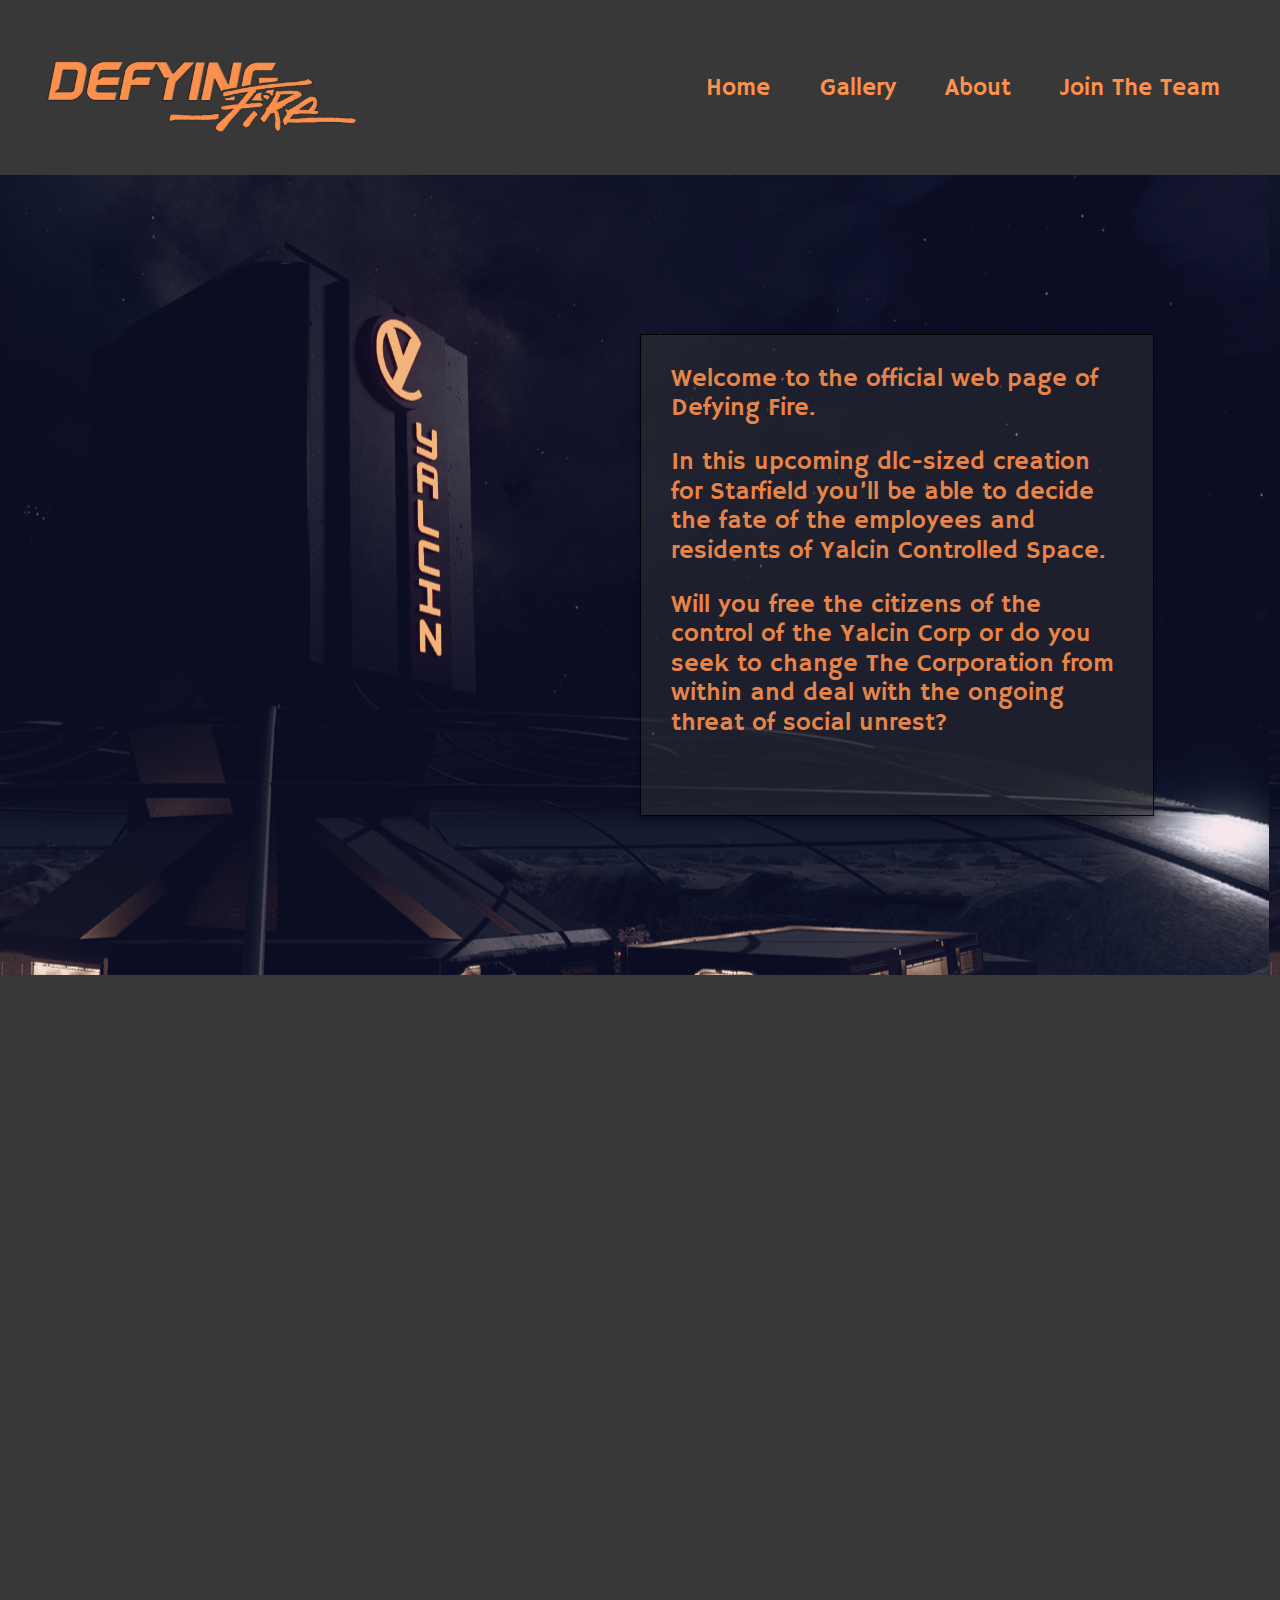
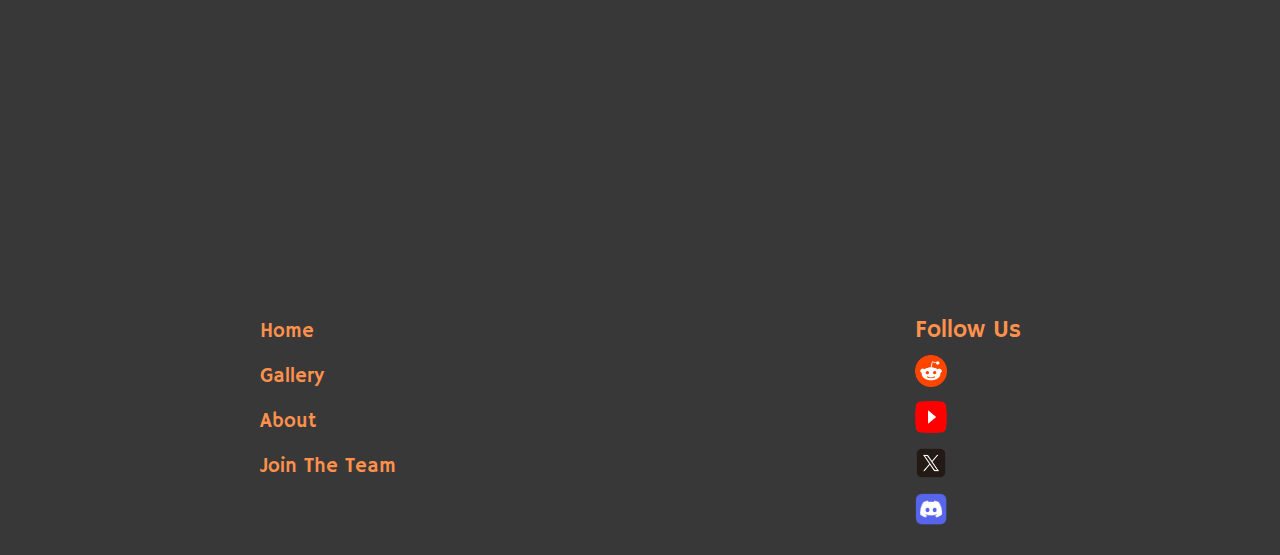
<file: index.html>
<!DOCTYPE html>
<html lang="en">
<head>
    <meta charset="UTF-8">
    <meta name="viewport" content="width=device-width, initial-scale=1.0">
    <title>Defying Fire - Startfield Mod</title>
    <link rel="stylesheet" href="styles.css">

    <!-- Add logo as a favicon -->
    <link rel="icon" href="./images/logo.png" type="image/png">
    
    <!-- Alternative for better browser compatibility -->
    <link rel="shortcut icon" href="./images/logo.ico" type="image/png">
</head>
<body>
    <header>
        <nav class="header-nav">
            <div>
                <figure>
                    <img src="./images/logo_defying_fire.png" alt="firestarter-mods_logo" width="320" height="160">
                    <!-- <figcaption>FIRESTARTER MODS</figcaption> -->
                </figure>
            </div>
            <div class="nav-links">
                <ul class="nav-links-list">
                    <li>
                        <a href="./"><p>Home</p></a>
                    </li>
                    <li>
                        <a href="./gallery"><p>Gallery</p></a>
                    </li>
                    <li>
                        <a href="./about/index.html"><p>About</p></a>
                    </li>
                    <li>
                        <a href="https://forms.gle/LzHafWZLD5tZG813A"><p>Join The Team</p></a>
                    </li>
                </ul>
            </div>
        </nav>
    </header>
    
    <main>
        <div class="hero-section">
            <div class="place-taker"></div>
            <div class="hero-box">
                <div class="hero-text-box">
                    <p>Welcome to the official web page of Defying Fire.</p>
                    <p>In this upcoming dlc-sized creation for Starfield you’ll be able to decide the fate of the employees and residents of Yalcin Controlled Space.</p>
                    <p>Will you free the citizens of the control of the Yalcin Corp or do you seek to change The Corporation from within and deal with the ongoing threat of social unrest?</p>
                </div>
            </div>
        </div>
        <iframe width="100%" height="920" src="https://www.youtube.com/embed/7WnGU-r5IMk" title="Defying Fire reveal trailer (starfield)" frameborder="0" allow="accelerometer; autoplay; clipboard-write; encrypted-media; gyroscope; picture-in-picture; web-share" referrerpolicy="strict-origin-when-cross-origin" allowfullscreen>
            
        </iframe>
    </main>

    <footer>
        <nav class="footer-nav">
            <div>
                <ul class="footer-nav-links">
                    <li>
                        <a href="./"><p>Home</p></a>
                    </li>
                    <li>
                        <a href="./gallery/index.html"><p>Gallery</p></a>
                    </li>
                    <li>
                        <a href="./about/index.html"><p>About</p></a>
                    </li>
                    <li>
                        <a href="https://forms.gle/LzHafWZLD5tZG813A"><p>Join The Team</p></a>
                    </li>
                </ul>
            </div>
            <div>
                <ul class="footer-links">
                    <p>Follow Us</p>
                    <li>
                        <a href="https://www.reddit.com/user/TeamFirestarter/"><img src="./images/reddit.png" alt="reddit" width="32" height="32"></a>
                    </li>
                    <li>
                        <a href="https://www.youtube.com/@Firestartermods"><img src="./images/youtube.png" alt="youtube" width="32" height="32"></a>
                    </li>
                    <li>
                        <a href="https://x.com/FirestarterMods"><img src="./images/Xapp.png" alt="X" width="32" height="32"></a>
                    </li>
                    <li>
                        <a href="https://discord.gg/pYFaB3Dn"><img src="./images/discord.png" alt="discord" width="32" height="32"></a>
                    </li>
                </ul>
            </div>
        </nav>
    </footer>
</body>
</html>
</file>
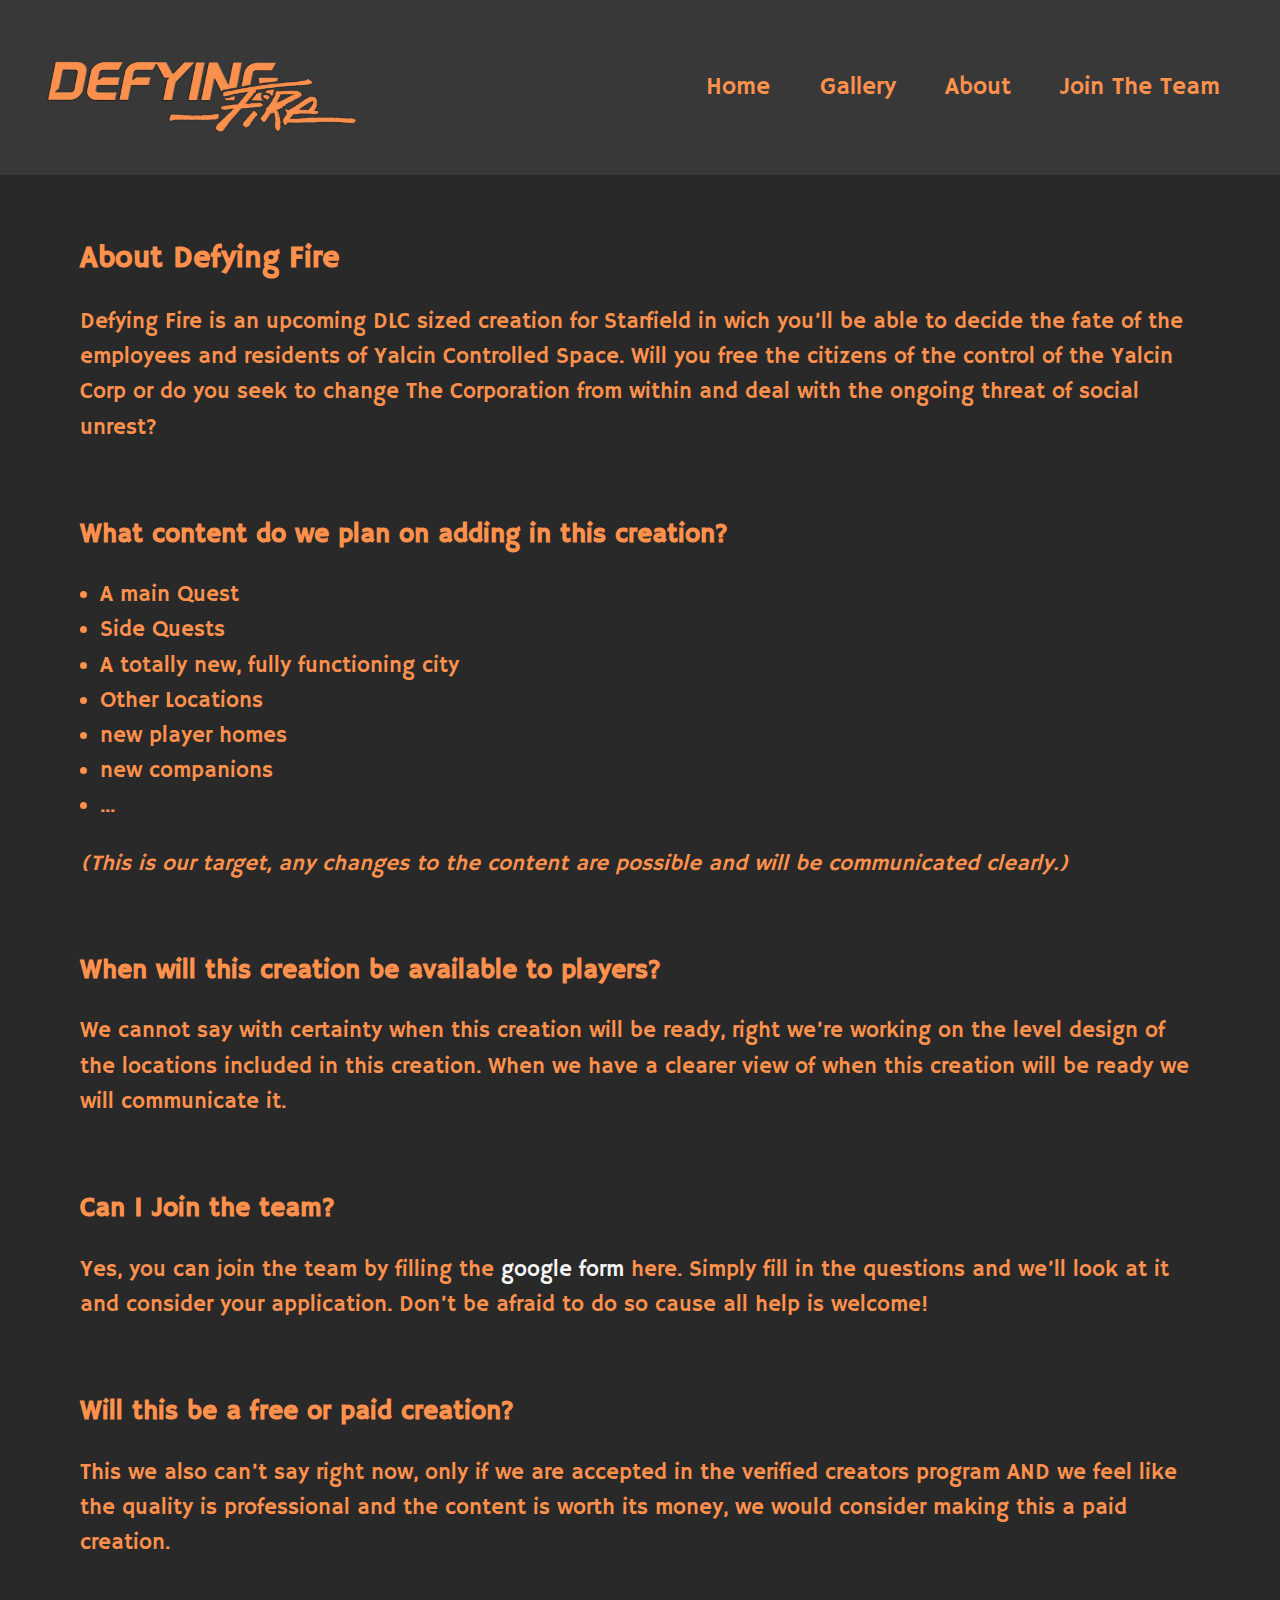
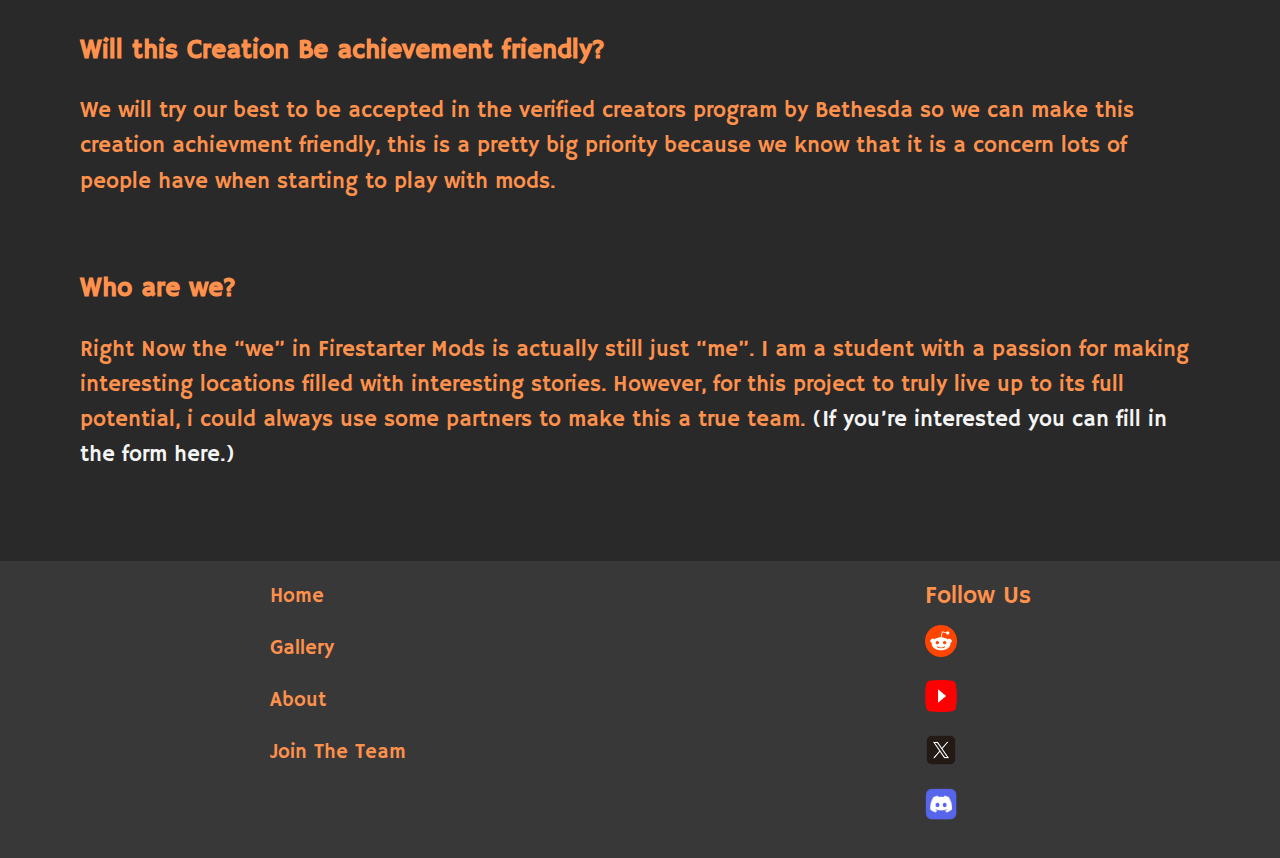
<file: about/index.html>
<!DOCTYPE html>
<html lang="en">
<head>
    <meta charset="UTF-8">
    <meta name="viewport" content="width=device-width, initial-scale=1.0">
    <title>Firestarter Mods</title>
    <link rel="stylesheet" href="styles.css">

    <!-- Add logo as a favicon -->
    <link rel="icon" href="../images/logo.png" type="image/png">
    
    <!-- Alternative for better browser compatibility -->
    <link rel="shortcut icon" href="../images/logo.ico" type="image/png">
</head>
<body>
    <header>
        <nav class="header-nav">
            <div>
                <figure>
                    <img src="../images/logo_defying_fire.png" alt="firestarter-mods_logo" width="320" height="160">
                    <!-- <figcaption>FIRESTARTER MODS</figcaption> -->
                </figure>
            </div>
            <div class="nav-links">
                <ul class="nav-links-list">
                    <li>
                        <a href="../"><p>Home</p></a>
                    </li>
                    <li>
                        <a href="../gallery/"><p>Gallery</p></a>
                    </li>
                    <li>
                        <a href="../about/"><p>About</p></a>
                    </li>
                    <li>
                        <a href="https://forms.gle/LzHafWZLD5tZG813A"><p>Join The Team</p></a>
                    </li>
                </ul>
            </div>
        </nav>
    </header>

    <main>
        <div>
            <h1>About Defying Fire</h1>
            <p>
                Defying Fire is an upcoming DLC sized creation for Starfield in wich you’ll be able to decide the fate of the employees and residents of Yalcin Controlled Space. Will you free the citizens of the control of the Yalcin Corp or do you seek to change The Corporation from within and deal with the ongoing threat of social unrest?
            </p>
            <br>
            <h2>What content do we plan on adding in this creation?</h2>
            <ul>
                <li>A main Quest</li>
                <li>Side Quests</li>
                <li>A totally new, fully functioning city</li>
                <li>Other Locations</li>
                <li>new player homes</li>
                <li>new companions</li>
                <li>...</li>
            </ul>
            <p><em>(This is our target, any changes to the content are possible and will be communicated clearly.)</em></p>
            <br>
            <h2>When will this creation be available to players?</h2>
            <p>
                We cannot say with certainty when this creation will be ready, right we’re working on the level design of the locations included in this creation. When we have a clearer view of when this creation will be ready we will communicate it.
            </p>
            <br>
            <h2>Can I Join the team?</h2>
            <p>
                Yes, you can join the team by filling the <a href="https://forms.gle/LzHafWZLD5tZG813A">google form</a> here. Simply fill in the questions and we’ll look at it and consider your application. Don’t be afraid to do so cause all help is welcome!
            </p>
            <br>
            <h2>Will this be a free or paid creation?</h2>
            <p>
                This we also can’t say right now, only if we are accepted in the verified creators program AND we feel like the quality is professional and the content is worth its money, we would consider making this a paid creation.
            </p>
            <br>
            <h2>Will this Creation Be achievement friendly?</h2>
            <p>
                We will try our best to be accepted in the verified creators program by Bethesda so we can make this creation achievment friendly, this is a pretty big priority because we know that it is a concern lots of people have when starting to play with mods.
            </p>
            <br>
            <h2>Who are we?</h2>
            <p>
                Right Now the “we” in Firestarter Mods is actually still just “me”. I am a student with a passion for making interesting locations filled with interesting stories. However, for this project to truly live up to its full potential, i could always use some partners to make this a true team. 
                <a href="https://forms.gle/LzHafWZLD5tZG813A">(If you’re interested you can fill in the form here.)</a>
            </p>
            <br>
        </div>
    </main>

    <footer>
        <nav class="footer-nav">
            <div>
                <ul class="footer-nav-links">
                    <li>
                        <a href="../"><p>Home</p></a>
                    </li>
                    <li>
                        <a href="../gallery/"><p>Gallery</p></a>
                    </li>
                    <li>
                        <a href="../about/"><p>About</p></a>
                    </li>
                    <li>
                        <a href="https://forms.gle/LzHafWZLD5tZG813A"><p>Join The Team</p></a>
                    </li>
                </ul>
            </div>
            <div>
                <ul class="footer-links">
                    <p>Follow Us</p>
                    <li>
                        <a href="https://www.reddit.com/user/TeamFirestarter/"><img src="../images/reddit.png" alt="reddit" width="32" height="32"></a>
                    </li>
                    <li>
                        <a href="https://www.youtube.com/@Firestartermods"><img src="../images/youtube.png" alt="youtube" width="32" height="32"></a>
                    </li>
                    <li>
                        <a href="https://x.com/FirestarterMods"><img src="../images/Xapp.png" alt="X" width="32" height="32"></a>
                    </li>
                    <li>
                        <a href="https://discord.gg/pYFaB3Dn"><img src="../images/discord.png" alt="discord" width="32" height="32"></a>
                    </li>
                </ul>
            </div>
        </nav>
    </footer>
</body>
</html>
</file>
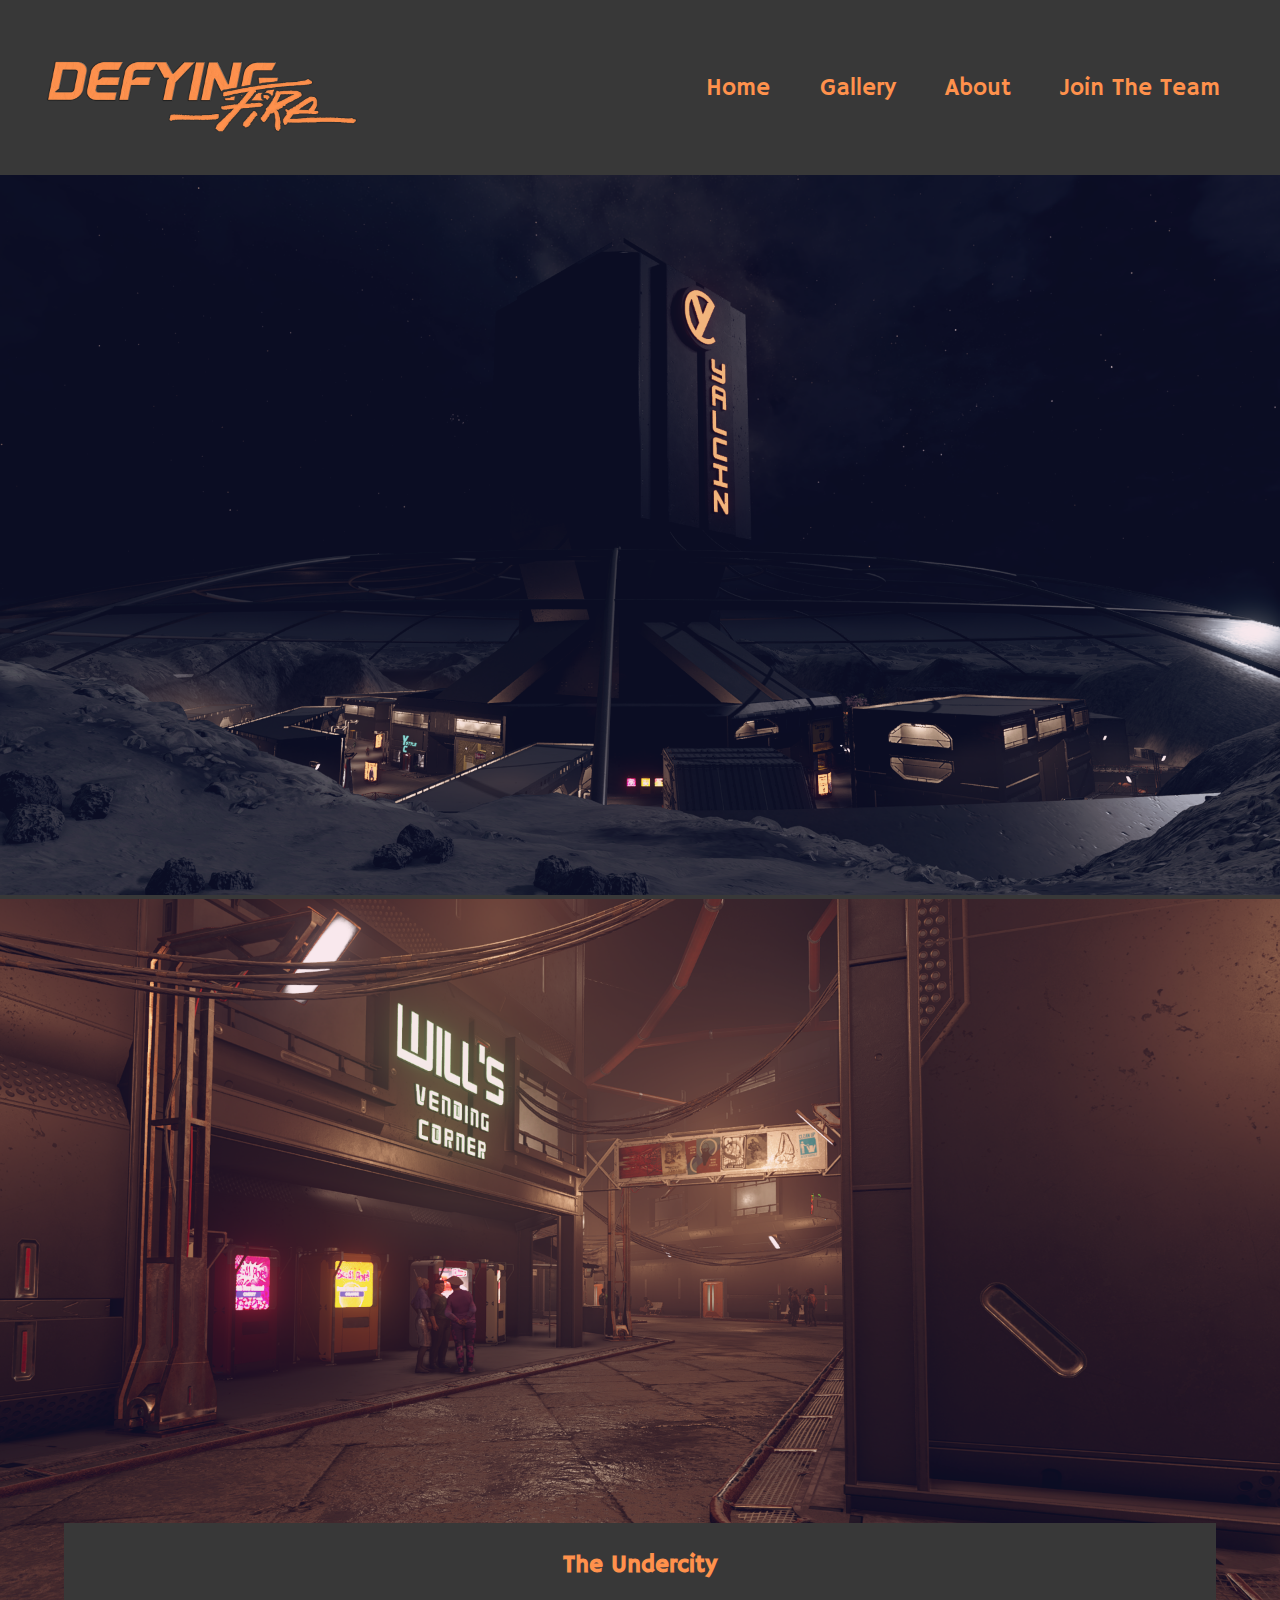
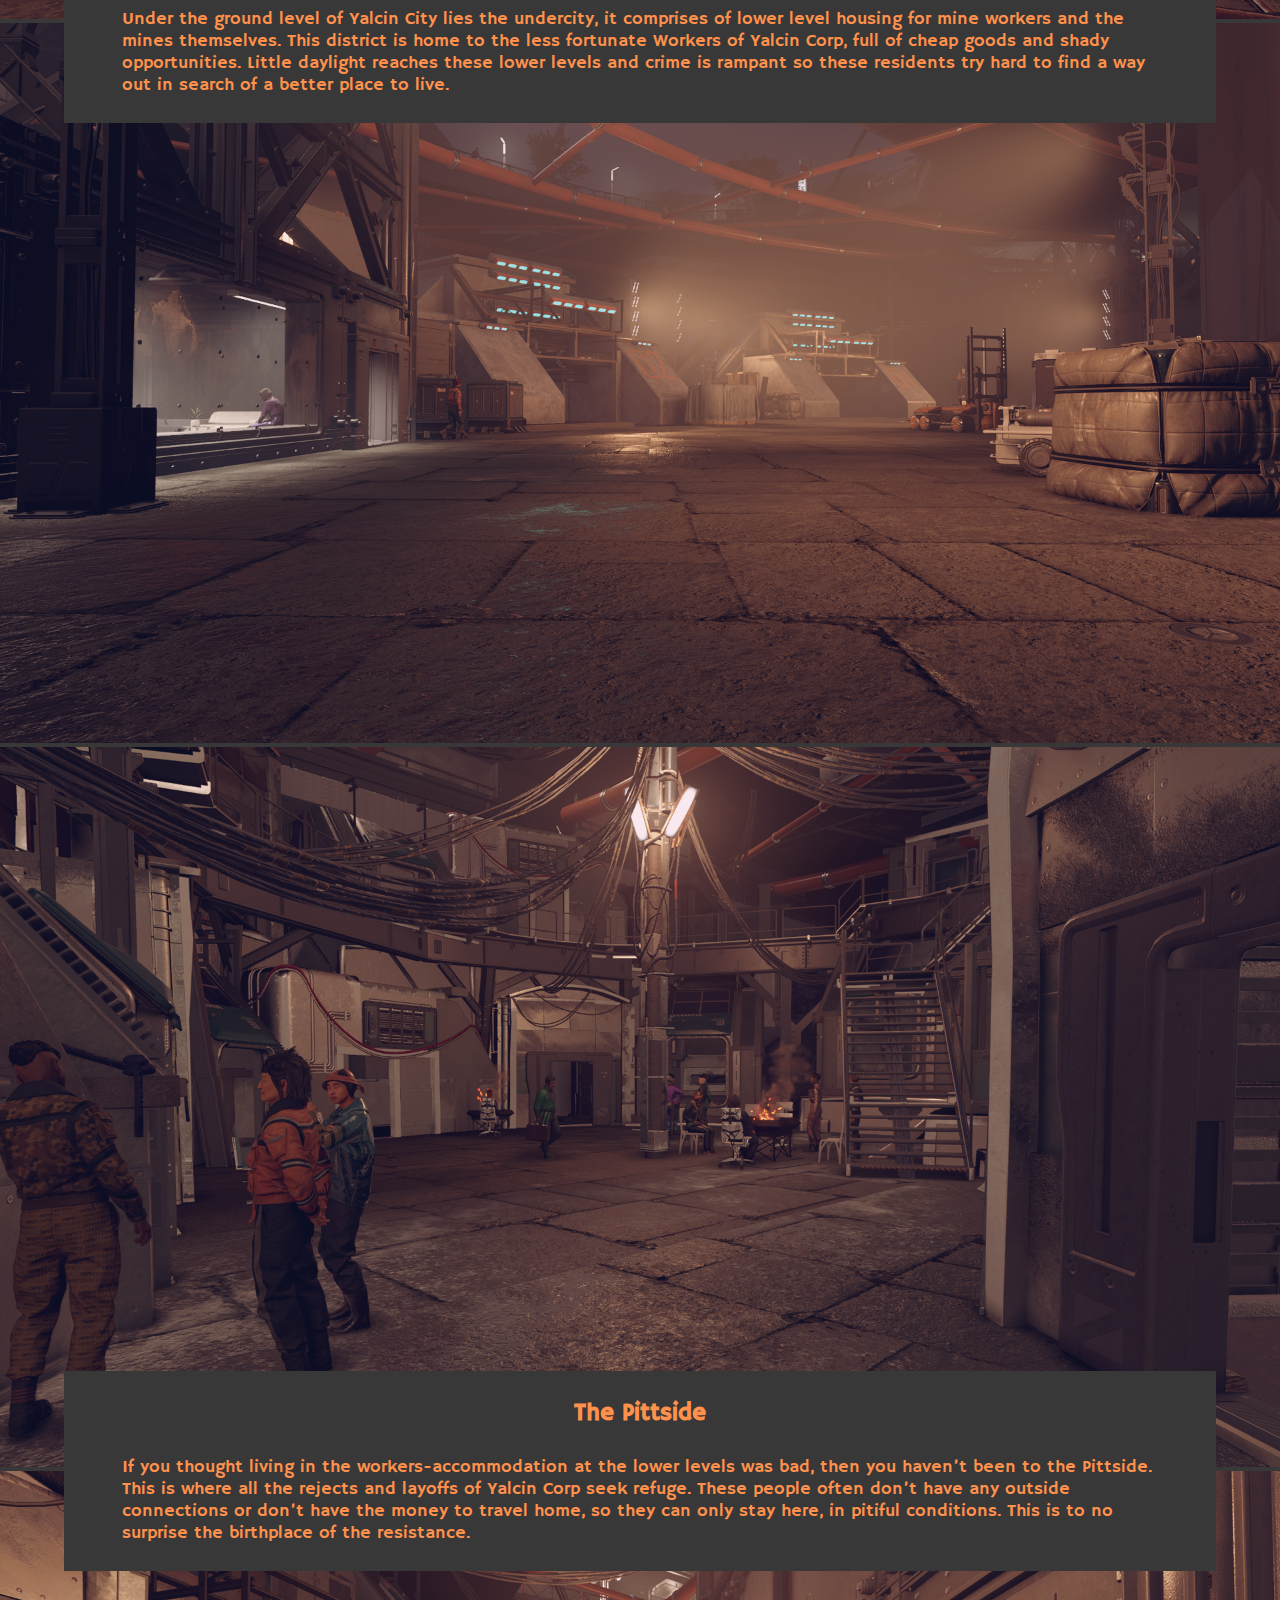
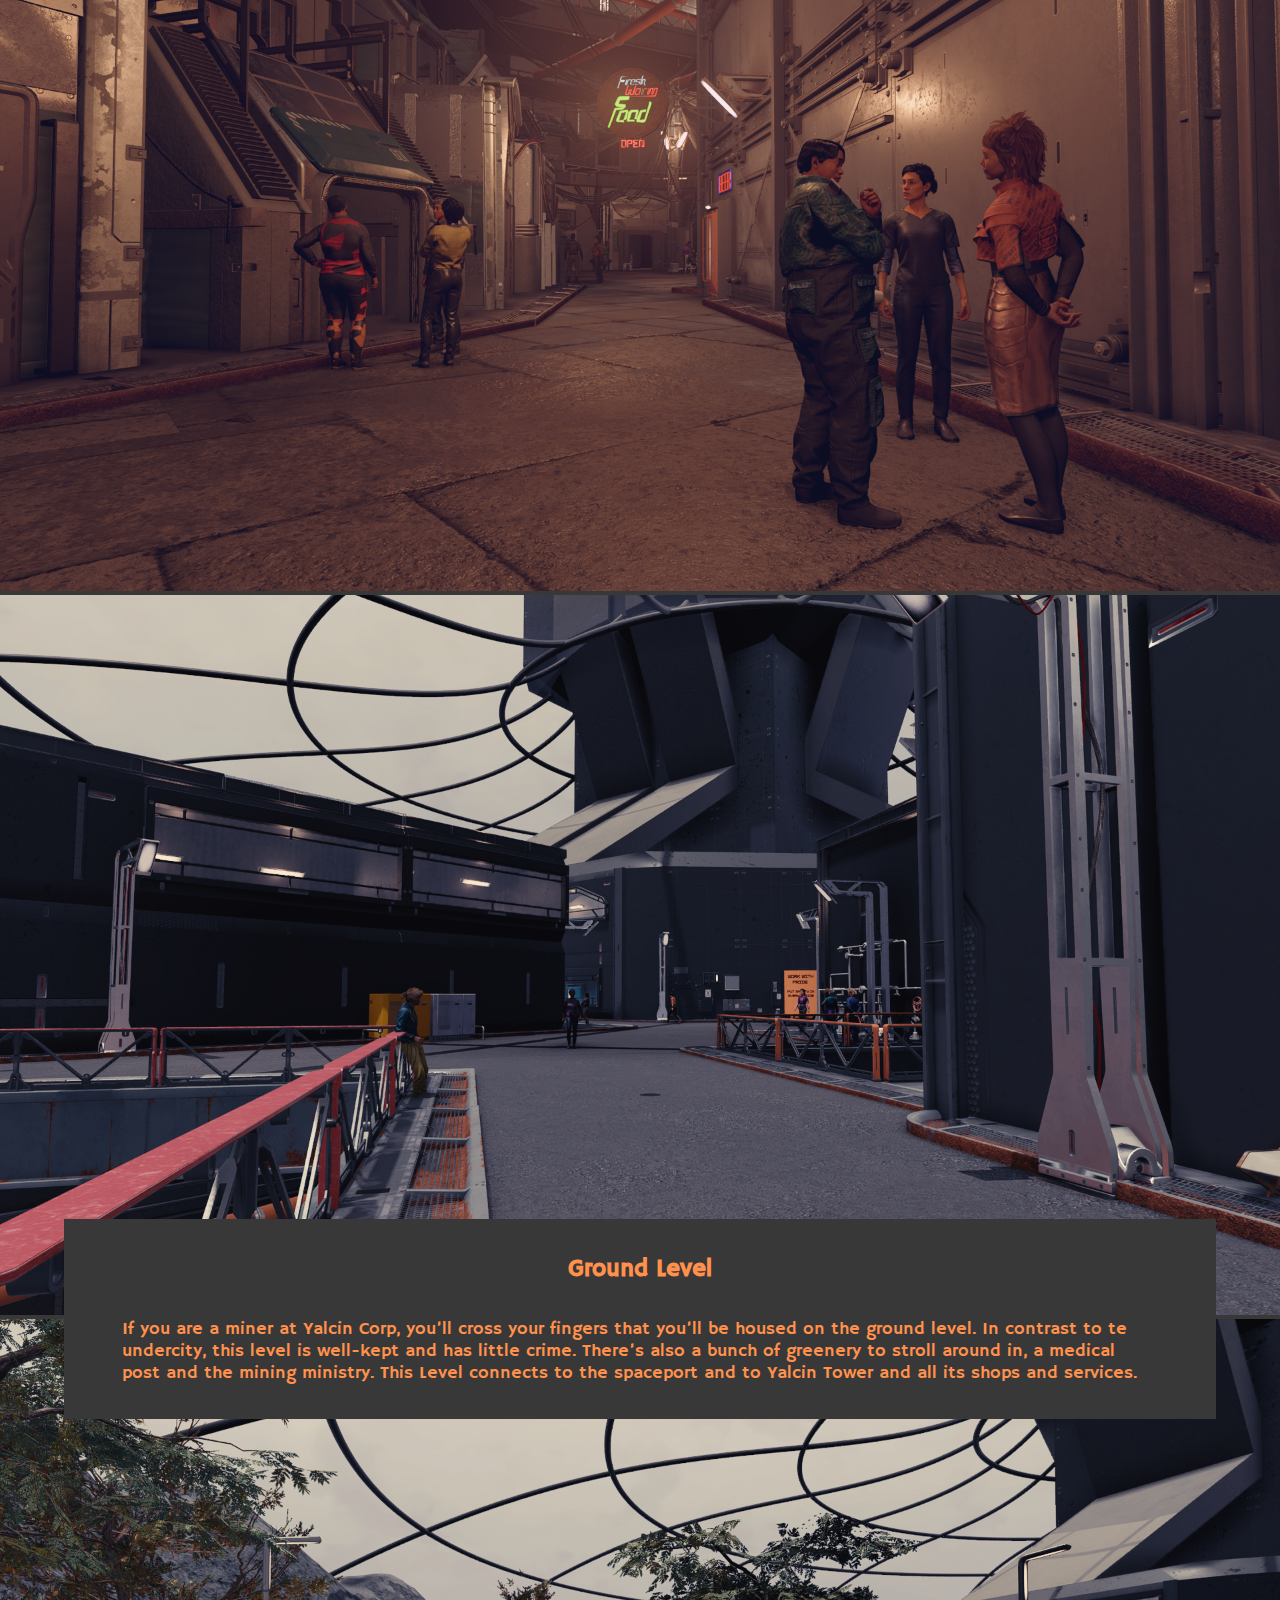
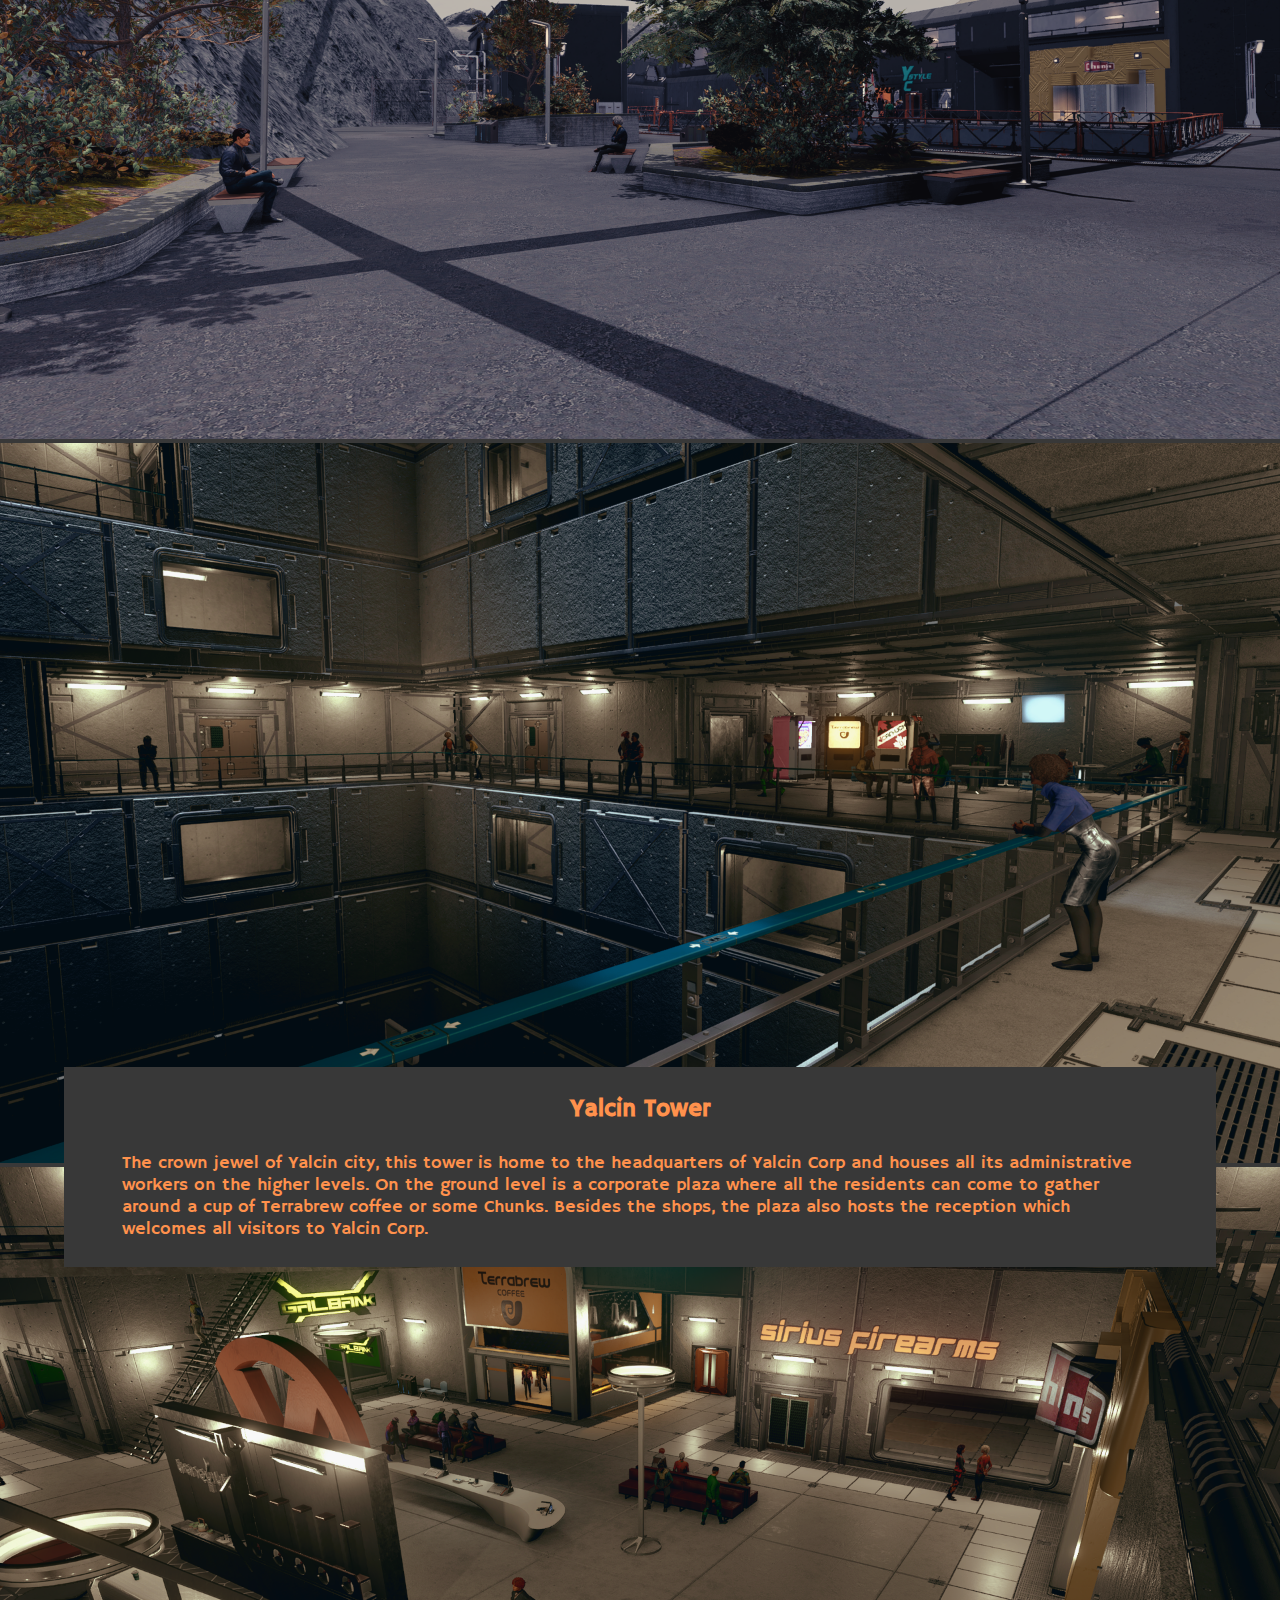
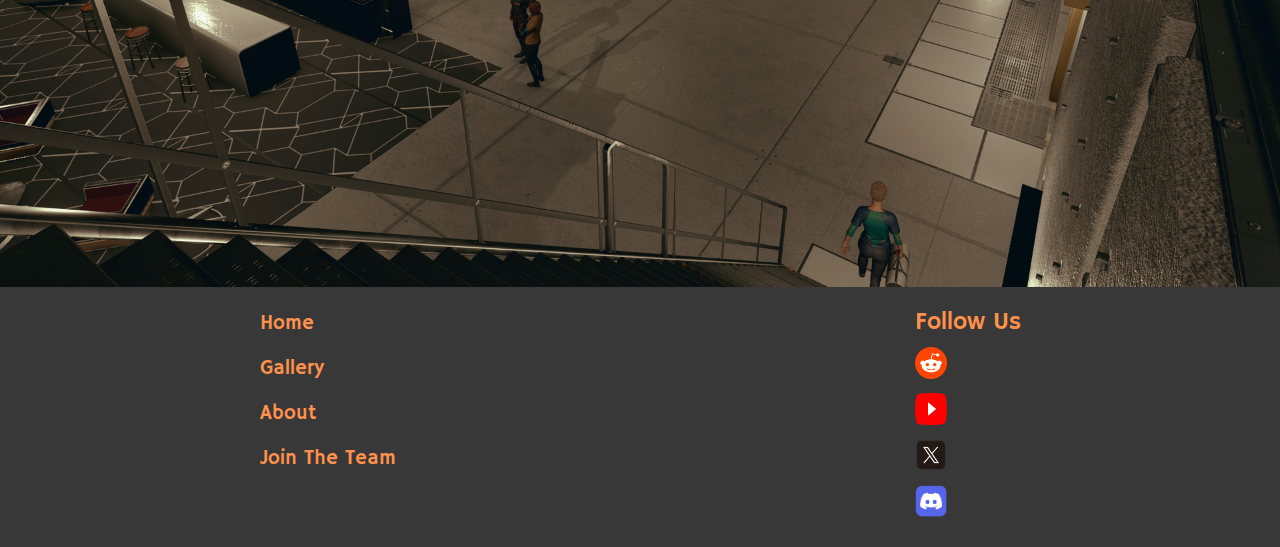
<file: gallery/index.html>
<!DOCTYPE html>
<html lang="en">
<head>
    <meta charset="UTF-8">
    <meta name="viewport" content="width=device-width, initial-scale=1.0">
    <title>Firestarter Mods</title>
    <link rel="stylesheet" href="styles.css">

    <!-- Add logo as a favicon -->
    <link rel="icon" href="../images/logo.png" type="image/png">
    
    <!-- Alternative for better browser compatibility -->
    <link rel="shortcut icon" href="../images/logo.ico" type="image/png">
</head>
<body>
    <header>
        <nav class="header-nav">
            <div>
                <figure>
                    <img src="../images/logo_defying_fire.png" alt="firestarter-mods_logo" width="320" height="160">
                    <!-- <figcaption>FIRESTARTER MODS</figcaption> -->
                </figure>
            </div>
            <div class="nav-links">
                <ul class="nav-links-list">
                    <li>
                        <a href="../"><p>Home</p></a>
                    </li>
                    <li>
                        <a href="../gallery/"><p>Gallery</p></a>
                    </li>
                    <li>
                        <a href="../about/"><p>About</p></a>
                    </li>
                    <li>
                        <a href="https://forms.gle/LzHafWZLD5tZG813A"><p>Join The Team</p></a>
                    </li>
                </ul>
            </div>
        </nav>
    </header>

    <main>
        <figure>
            <img src="../images/gallery_tower_night.png" alt="">
        </figure>
        <figure>
            <img src="../images/gallery_image_2.png" alt="">
        </figure>
        <div class="gallery-text-box">
            <div>
                <h1>The Undercity</h1>
                <p>
                    Under the ground level of Yalcin City lies the undercity, it comprises of lower level housing for mine workers and the mines themselves. This district is home to the less fortunate Workers of Yalcin Corp, full of cheap goods and shady opportunities. Little daylight reaches these lower levels and crime is rampant so these residents try hard to find a way out in search of a better place to live.
                </p>
            </div>
        </div>
        <figure>
            <img src="../images/gallery_image_3.png" alt="">
        </figure>
        <figure>
            <img src="../images/gallery_image_4.png" alt="">
        </figure>
        <div class="gallery-text-box">
            <div>
                <h1>The Pittside</h1>
                <p>
                    If you thought living in the workers-accommodation at the lower levels was bad, then you haven’t been to the Pittside. This is where all the rejects and layoffs of Yalcin Corp seek refuge. These people often don’t have any outside connections or don’t have the money to travel home, so they can only stay here, in pitiful conditions. This is to no surprise the birthplace of the resistance.
                </p>
            </div>
        </div>
        <figure>
            <img src="../images/gallery_image_5.png" alt="">
        </figure>
        <figure>
            <img src="../images/gallery_image_6.png" alt="">
        </figure>
        <div class="gallery-text-box">
            <div>
                <h1>Ground Level</h1>
                <p>
                    If you are a miner at Yalcin Corp, you’ll cross your fingers that you’ll be housed on the ground level. In contrast to te undercity, this level is well-kept and has little crime. There’s also a bunch of greenery to stroll around in, a medical post and the mining ministry. This Level connects to the spaceport and to Yalcin Tower and all its shops and services.
                </p>
            </div>
        </div>
        <figure>
            <img src="../images/gallery_image_7.png" alt="">
        </figure>
        <figure>
            <img src="../images/gallery_image_8.png" alt="">
        </figure>
        <div class="gallery-text-box">
            <div>
                <h1>Yalcin Tower</h1>
                <p>
                    The crown jewel of Yalcin city, this tower is home to the headquarters of Yalcin Corp and houses all its administrative workers on the higher levels. On the ground level is a corporate plaza where all the residents can come to gather around a cup of Terrabrew coffee or some Chunks. Besides the shops, the plaza also hosts the reception which welcomes all visitors to Yalcin Corp.
                </p>
            </div>
        </div>
        <figure>
            <img src="../images/gallery_image_9.png" alt="">
        </figure>
    </main>

    <footer>
        <nav class="footer-nav">
            <div>
                <ul class="footer-nav-links">
                    <li>
                        <a href="../"><p>Home</p></a>
                    </li>
                    <li>
                        <a href="../gallery/"><p>Gallery</p></a>
                    </li>
                    <li>
                        <a href="../about/"><p>About</p></a>
                    </li>
                    <li>
                        <a href="https://forms.gle/LzHafWZLD5tZG813A"><p>Join The Team</p></a>
                    </li>
                </ul>
            </div>
            <div>
                <ul class="footer-links">
                    <p>Follow Us</p>
                    <li>
                        <a href="https://www.reddit.com/user/TeamFirestarter/"><img src="../images/reddit.png" alt="reddit" width="32" height="32"></a>
                    </li>
                    <li>
                        <a href="https://www.youtube.com/@Firestartermods"><img src="../images/youtube.png" alt="youtube" width="32" height="32"></a>
                    </li>
                    <li>
                        <a href="https://x.com/FirestarterMods"><img src="../images/Xapp.png" alt="X" width="32" height="32"></a>
                    </li>
                    <li>
                        <a href="https://discord.gg/pYFaB3Dn"><img src="../images/discord.png" alt="discord" width="32" height="32"></a>
                    </li>
                </ul>
            </div>
        </nav>
    </footer>
</body>
</html>
</file>
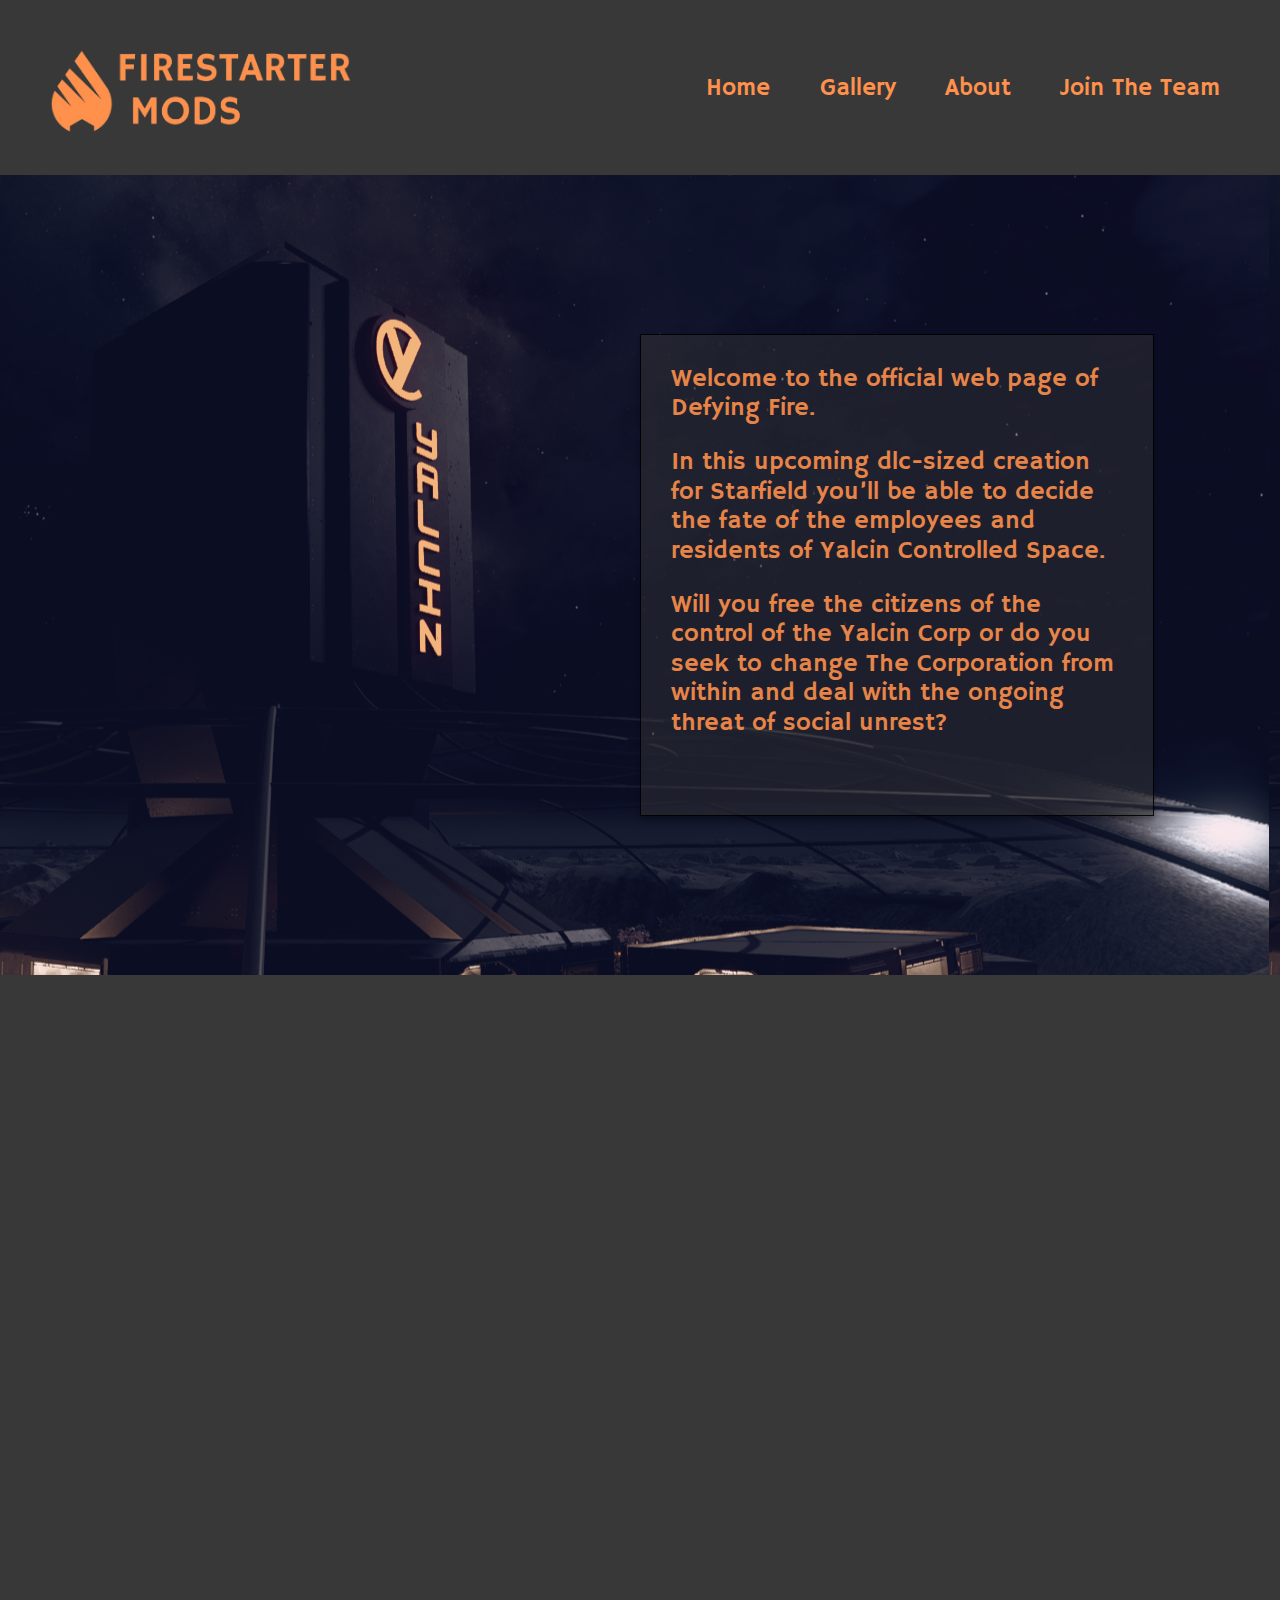
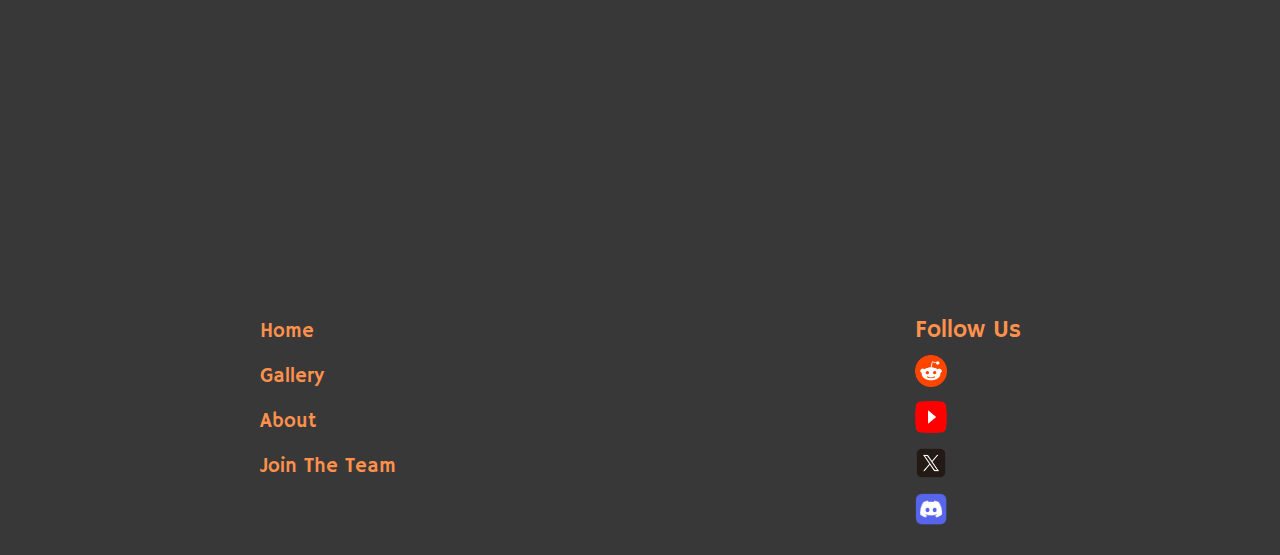
<file: homepage/index.html>
<!DOCTYPE html>
<html lang="en">
<head>
    <meta charset="UTF-8">
    <meta name="viewport" content="width=device-width, initial-scale=1.0">
    <title>Firestarter Mods</title>
    <link rel="stylesheet" href="styles.css">
</head>
<body>
    <header>
        <nav class="header-nav">
            <div>
                <figure>
                    <img src="../images/logo_and_title.png" alt="firestarter-mods_logo" width="320" height="160">
                    <!-- <figcaption>FIRESTARTER MODS</figcaption> -->
                </figure>
            </div>
            <div class="nav-links">
                <ul class="nav-links-list">
                    <li>
                        <a href="./"><p>Home</p></a>
                    </li>
                    <li>
                        <a href="./gallery/index.html"><p>Gallery</p></a>
                    </li>
                    <li>
                        <a href="./about/index.html"><p>About</p></a>
                    </li>
                    <li>
                        <a href="https://forms.gle/LzHafWZLD5tZG813A"><p>Join The Team</p></a>
                    </li>
                </ul>
            </div>
        </nav>
    </header>
    
    <main>
        <div class="hero-section">
            <div class="place-taker"></div>
            <div class="hero-box">
                <div class="hero-text-box">
                    <p>Welcome to the official web page of Defying Fire.</p>
                    <p>In this upcoming dlc-sized creation for Starfield you’ll be able to decide the fate of the employees and residents of Yalcin Controlled Space.</p>
                    <p>Will you free the citizens of the control of the Yalcin Corp or do you seek to change The Corporation from within and deal with the ongoing threat of social unrest?</p>
                </div>
            </div>
        </div>
        <iframe width="100%" height="920" src="https://www.youtube.com/embed/Cqd1Gvq-RBY" title="Numa Numa" frameborder="0" allow="accelerometer; autoplay; clipboard-write; encrypted-media; gyroscope; picture-in-picture; web-share" referrerpolicy="strict-origin-when-cross-origin" allowfullscreen>
            
        </iframe>
    </main>

    <footer>
        <nav class="footer-nav">
            <div>
                <ul class="footer-nav-links">
                    <li>
                        <a href="./"><p>Home</p></a>
                    </li>
                    <li>
                        <a href="./gallery/index.html"><p>Gallery</p></a>
                    </li>
                    <li>
                        <a href="./about/index.html"><p>About</p></a>
                    </li>
                    <li>
                        <a href="https://forms.gle/LzHafWZLD5tZG813A"><p>Join The Team</p></a>
                    </li>
                </ul>
            </div>
            <div>
                <ul class="footer-links">
                    <p>Follow Us</p>
                    <li>
                        <a href="https://www.reddit.com/user/TeamFirestarter/"><img src="../images/reddit.png" alt="reddit" width="32" height="32"></a>
                    </li>
                    <li>
                        <a href="https://www.youtube.com/@Firestartermods"><img src="../images/youtube.png" alt="youtube" width="32" height="32"></a>
                    </li>
                    <li>
                        <a href="https://x.com/FirestarterMods"><img src="../images/Xapp.png" alt="X" width="32" height="32"></a>
                    </li>
                    <li>
                        <a href="https://discord.gg/pYFaB3Dn"><img src="../images/discord.png" alt="discord" width="32" height="32"></a>
                    </li>
                </ul>
            </div>
        </nav>
    </footer>
</body>
</html>
</file>
<file: styles.css>
@import url('https://fonts.googleapis.com/css2?family=Hammersmith+One&display=swap');

/* General Reset */
body {
    margin: 0;
    padding: 0;
    box-sizing: border-box;
}

* {
    padding: 0;
}

ul, li {
    list-style: none;
}

a {
    text-decoration: none;
}

/* styles */

.header-nav {
    display: flex;
    justify-content: space-between;
    height: 175px;
    background-color: #383838;
}

.nav-links {
    width: 100%;
    display: flex;
    justify-content: right;
}

.nav-links-list {
    width: 75%;
    display: flex;
    justify-content: space-around;
    align-items: center;
    width: 64%;
    margin-right: 35px;
}

p {
    color: #FF914C;
    font-family: 'Hammersmith One', sans-serif;
}

.nav-links p {
    font-size: 24px;
    width: fit-content;
}

figure {
    margin: 0, auto;
}

@media (max-width: 992px) {
    .header-nav {
        display: block;
        height: 300px;
    }

    .nav-links {
        justify-content: center;
    }

    .nav-links p {
        font-size: 20px;
    }

    .nav-links-list {
        margin-right: 0px;
        justify-content: space-between;
        width: 80%;
    }

    figure {
        margin-top: 0px;
    }
}

.hero-section {
    background-image: url(./images/background_tower_night.png);
    height: 800px;
    width: 100%;
    display: flex;
}

.hero-box {
    background-color: #383838;
    box-shadow: 0px 4px 4px rgba(0, 0, 0, 0.25);
    border: 1px solid #000000;
    opacity: 0.9;
    background: rgba(56, 56, 56, 0.5);
    width: 40%;
    height: 480px;
    align-self: center;
    justify-content: center;
    align-items: center;
    overflow: hidden;
    text-align: center;
}

.hero-box p {
    font-size: calc(0.95vw + 12.4px);
    line-height: 1.2;
}

.hero-section .place-taker {
    width: 50%;
}

.hero-text-box {
    margin: 30px;
    text-align: left;
}

@media (max-width: 768px) {
    .hero-section .place-taker {
        display: none;
    }

    .hero-section {
        justify-content: center;
    }

    .hero-box {
        width: 80%;
    }

    .hero-text-box {
        margin: 15px;
    }

    .hero-box p {
        font-size: calc(1vw + 18px);
    }
}

main {
    background-color: #383838;
}

/* footer */

.footer-nav {
    display: flex;
    justify-content: space-around;
    background-color: #383838;
}

.footer-nav > div {
    max-width: 160px;
}

.footer-nav-links p {
    font-size: 20px;
}

.footer-links p {
    font-size: 24px;
    margin-top: 0px;
    margin-bottom: 10px;
}

.footer-links img {
    margin-bottom: 10px;
}
</file>
<file: about/styles.css>
@import url('https://fonts.googleapis.com/css2?family=Hammersmith+One&display=swap');

/* General Reset */
body {
    margin: 0;
    padding: 0;
    box-sizing: border-box;
}

* {
    padding: 0;
}

/* li {
    list-style: none;
} */

a {
    text-decoration: none;
}

/* inserted header */

.header-nav li {
    list-style: none;
}

.header-nav a:hover {
    text-decoration: none;
}

.header-nav {
    display: flex;
    justify-content: space-between;
    height: 175px;
    background-color: #383838;
}

.nav-links {
    width: 100%;
    display: flex;
    justify-content: right;
}

.nav-links-list {
    width: 75%;
    display: flex;
    justify-content: space-around;
    align-items: center;
    width: 64%;
    margin-right: 35px;
}

.header-nav p {
    color: #FF914C;
    font-family: 'Hammersmith One', sans-serif;
}

.nav-links p {
    font-size: 24px;
    width: fit-content;
}

figure {
    margin: 0, auto;
}

@media (max-width: 992px) {
    .header-nav {
        display: block;
        height: 300px;
    }

    .nav-links {
        justify-content: center;
    }

    .nav-links p {
        font-size: 20px;
    }

    .nav-links-list {
        margin-right: 0px;
        justify-content: space-between;
        width: 80%;
    }

    figure {
        margin-top: 0px;
    }
}

/* insert footer */

.footer-nav li {
    list-style: none;
}

.footer-nav a:hover {
    text-decoration: none;
}

.footer-nav {
    display: flex;
    justify-content: space-around;
    background-color: #383838;
}

.footer-nav > div {
    max-width: 160px;
}

.footer-nav-links p {
    font-size: 20px;
    color: #FF914C;
}

.footer-links p {
    font-size: 24px;
    margin-top: 0px;
    margin-bottom: 10px;
}

.footer-links img {
    margin-bottom: 10px;
}

/* bt */

body {
    font-family: 'Hammersmith One', sans-serif;
    background-color: #292929;
    line-height: 1.6;
    color: #FF914C;
}

main {
    padding: 40px 80px;
}

h1 {
    font-size: 30px;
}

h2 {
    font-size: 26px;
}

ul {
    padding-left: 20px;
}

li {
    font-size: 22px;
    list-style: initial;
}

p {
    font-size: 22px;
}

a {
    color: whitesmoke;
    text-decoration: none;
}

a:hover {
    text-decoration: underline;
}

@media (max-width: 768px) {
    main {
        padding: 20px 40px;
    }
}
</file>
<file: gallery/styles.css>
@import url('https://fonts.googleapis.com/css2?family=Hammersmith+One&display=swap');

/* General Reset */
body {
    margin: 0;
    padding: 0;
    box-sizing: border-box;
}

* {
    padding: 0;
}

ul, li {
    list-style: none;
}

a {
    text-decoration: none;
}

main {
    background-color: #383838;
}

/* inserted header */

.header-nav li {
    list-style: none;
}

.header-nav a:hover {
    text-decoration: none;
}

.header-nav {
    display: flex;
    justify-content: space-between;
    height: 175px;
    background-color: #383838;
    width: 100vw;
}

.nav-links {
    width: 100%;
    display: flex;
    justify-content: right;
}

.nav-links-list {
    width: 75%;
    display: flex;
    justify-content: space-around;
    align-items: center;
    width: 64%;
    margin-right: 35px;
}

.header-nav p {
    color: #FF914C;
    font-family: 'Hammersmith One', sans-serif;
}

.nav-links p {
    font-size: 24px;
    width: fit-content;
}

.header-nav figure {
    margin: 0, auto;
}

@media (max-width: 992px) {
    .header-nav {
        display: block;
        height: 300px;
    }

    .nav-links {
        justify-content: center;
    }

    .nav-links p {
        font-size: 20px;
    }

    .nav-links-list {
        margin-right: 0px;
        justify-content: space-between;
        width: 80%;
    }

    figure {
        margin-top: 0px;
    }
}

/* insert footer */

.footer-nav li {
    list-style: none;
}

.footer-nav a:hover {
    text-decoration: none;
}

.footer-nav {
    display: flex;
    justify-content: space-around;
    background-color: #383838;
}

.footer-nav > div {
    max-width: 160px;
}

.footer-nav p {
    color: #FF914C;
    font-family: 'Hammersmith One', sans-serif;
}

.footer-nav-links p {
    font-size: 20px;
    color: #FF914C;
}

.footer-links p {
    font-size: 24px;
    margin-top: 0px;
    margin-bottom: 10px;
}

.footer-links img {
    margin-bottom: 10px;
}

/* gallery */

main figure {
    margin: 0;
    padding: 0;
}

main img {
    width: 100vw;
    height: auto;
}

.gallery-text-box {
    position: absolute;
    height: 200px;
    width: 90%;
    background-color: #383838;
    transform: translate(0, -50%);
    left: 5%;
}

.gallery-text-box h1, .gallery-text-box p {
    color: #FF914C;
    font-family: 'Hammersmith One', sans-serif;
    margin: 0;
}

.gallery-text-box h1 {
    font-size: 24px;
    text-align: center;
}

.gallery-text-box p {
    font-size: 18px;
    text-align: left;
}

.gallery-text-box > div {
    display: flex;
    flex-direction: column;
    justify-content: space-evenly;
    height: inherit;
    margin: 0 5%;
}

@media (max-width: 992px) {
    .gallery-text-box h1 {
        font-size: 20px;
    }

    .gallery-text-box p {
        font-size: 16px;
    }
}

@media (max-width: 768px) {
    .gallery-text-box h1 {
        font-size: 18px;
    }

    .gallery-text-box p {
        font-size: 14px;
    }
}
</file>
<file: homepage/styles.css>
@import url('https://fonts.googleapis.com/css2?family=Hammersmith+One&display=swap');

/* General Reset */
body {
    margin: 0;
    padding: 0;
    box-sizing: border-box;
}

* {
    padding: 0;
}

ul, li {
    list-style: none;
}

a {
    text-decoration: none;
}

/* styles */

.header-nav {
    display: flex;
    justify-content: space-between;
    height: 175px;
    background-color: #383838;
}

.nav-links {
    width: 100%;
    display: flex;
    justify-content: right;
}

.nav-links-list {
    width: 75%;
    display: flex;
    justify-content: space-around;
    align-items: center;
    width: 64%;
    margin-right: 35px;
}

p {
    color: #FF914C;
    font-family: 'Hammersmith One', sans-serif;
}

.nav-links p {
    font-size: 24px;
    width: fit-content;
}

figure {
    margin: 0, auto;
}

@media (max-width: 992px) {
    .header-nav {
        display: block;
        height: 300px;
    }

    .nav-links {
        justify-content: center;
    }

    .nav-links p {
        font-size: 20px;
    }

    .nav-links-list {
        margin-right: 0px;
        justify-content: space-between;
        width: 80%;
    }

    figure {
        margin-top: 0px;
    }
}

.hero-section {
    background-image: url(../images/background_tower_night.png);
    height: 800px;
    width: 100%;
    display: flex;
}

.hero-box {
    background-color: #383838;
    box-shadow: 0px 4px 4px rgba(0, 0, 0, 0.25);
    border: 1px solid #000000;
    opacity: 0.9;
    background: rgba(56, 56, 56, 0.5);
    width: 40%;
    height: 480px;
    align-self: center;
    justify-content: center;
    align-items: center;
    overflow: hidden;
    text-align: center;
}

.hero-box p {
    font-size: calc(0.95vw + 12.4px);
    line-height: 1.2;
}

.hero-section .place-taker {
    width: 50%;
}

.hero-text-box {
    margin: 30px;
    text-align: left;
}

@media (max-width: 768px) {
    .hero-section .place-taker {
        display: none;
    }

    .hero-section {
        justify-content: center;
    }

    .hero-box {
        width: 80%;
    }

    .hero-text-box {
        margin: 15px;
    }

    .hero-box p {
        font-size: calc(1vw + 18px);
    }
}

main {
    background-color: #383838;
}

/* footer */

.footer-nav {
    display: flex;
    justify-content: space-around;
    background-color: #383838;
}

.footer-nav > div {
    max-width: 160px;
}

.footer-nav-links p {
    font-size: 20px;
}

.footer-links p {
    font-size: 24px;
    margin-top: 0px;
    margin-bottom: 10px;
}

.footer-links img {
    margin-bottom: 10px;
}
</file>
